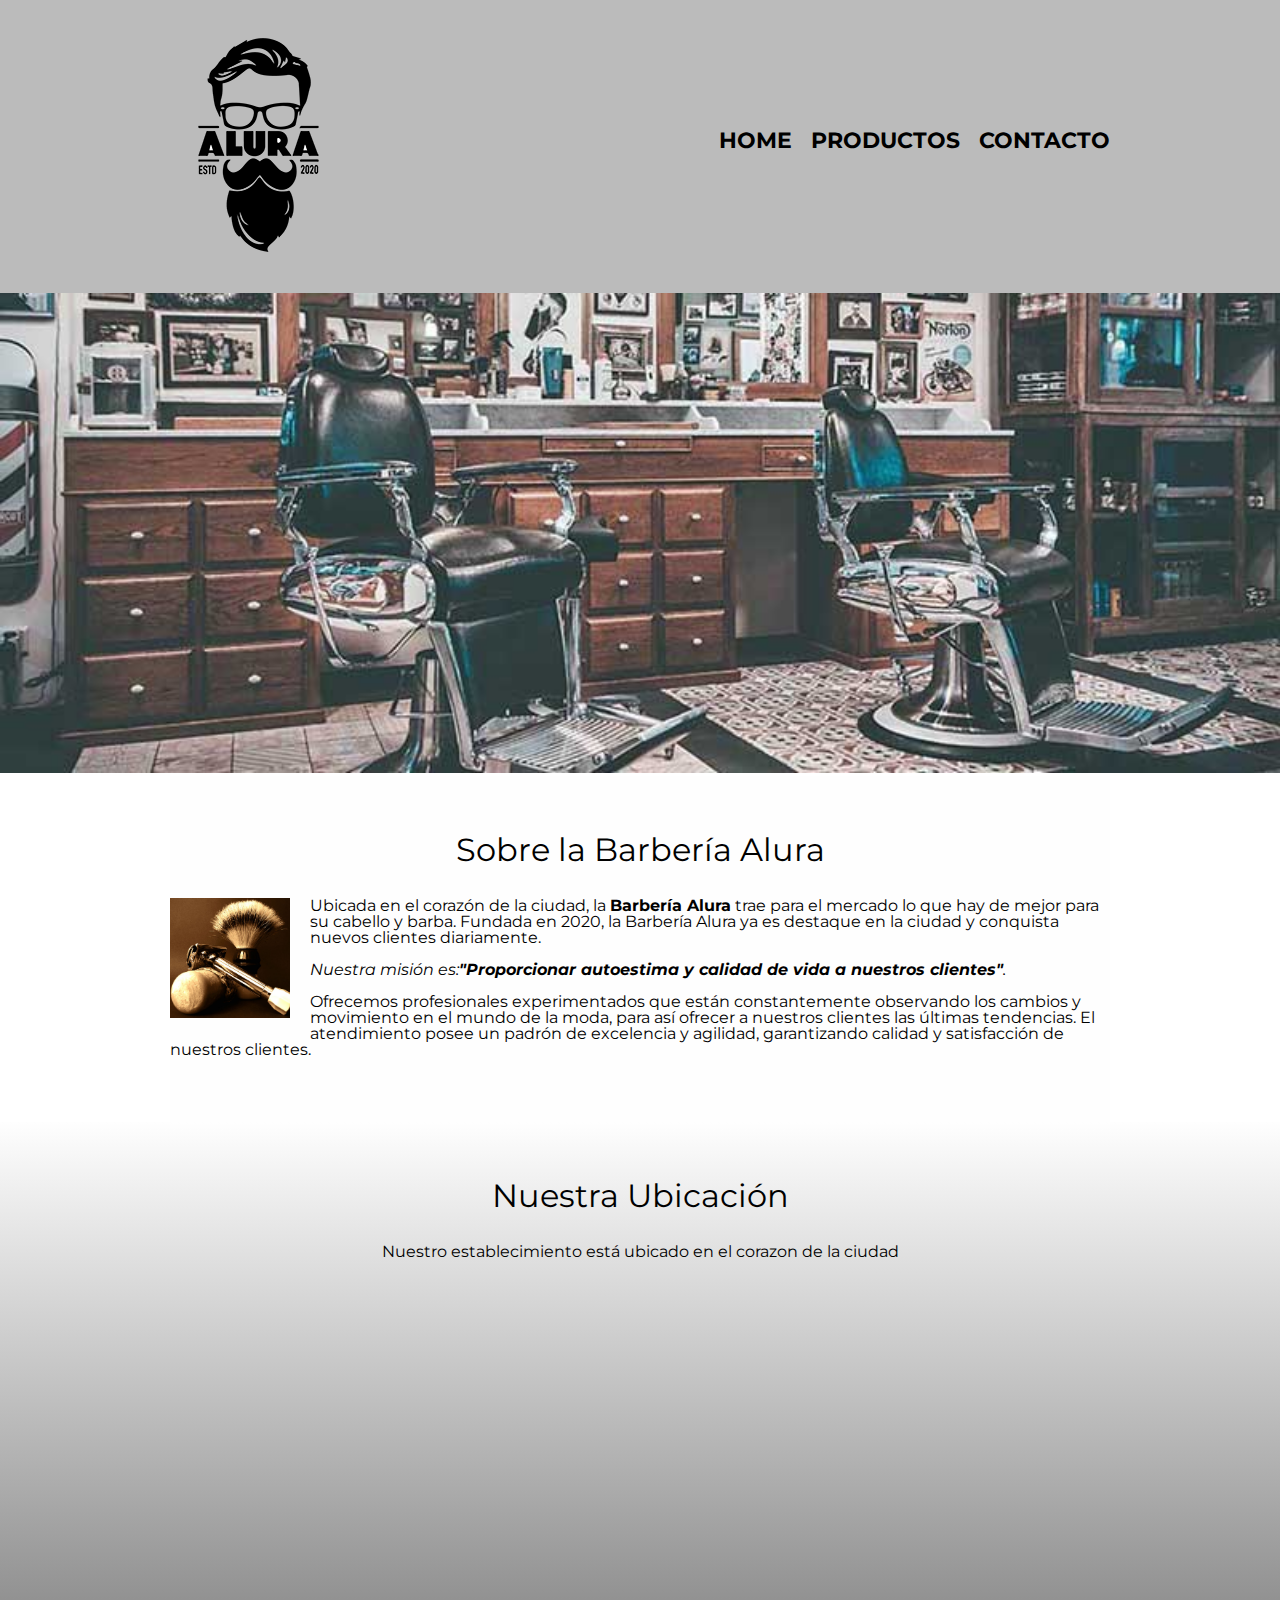
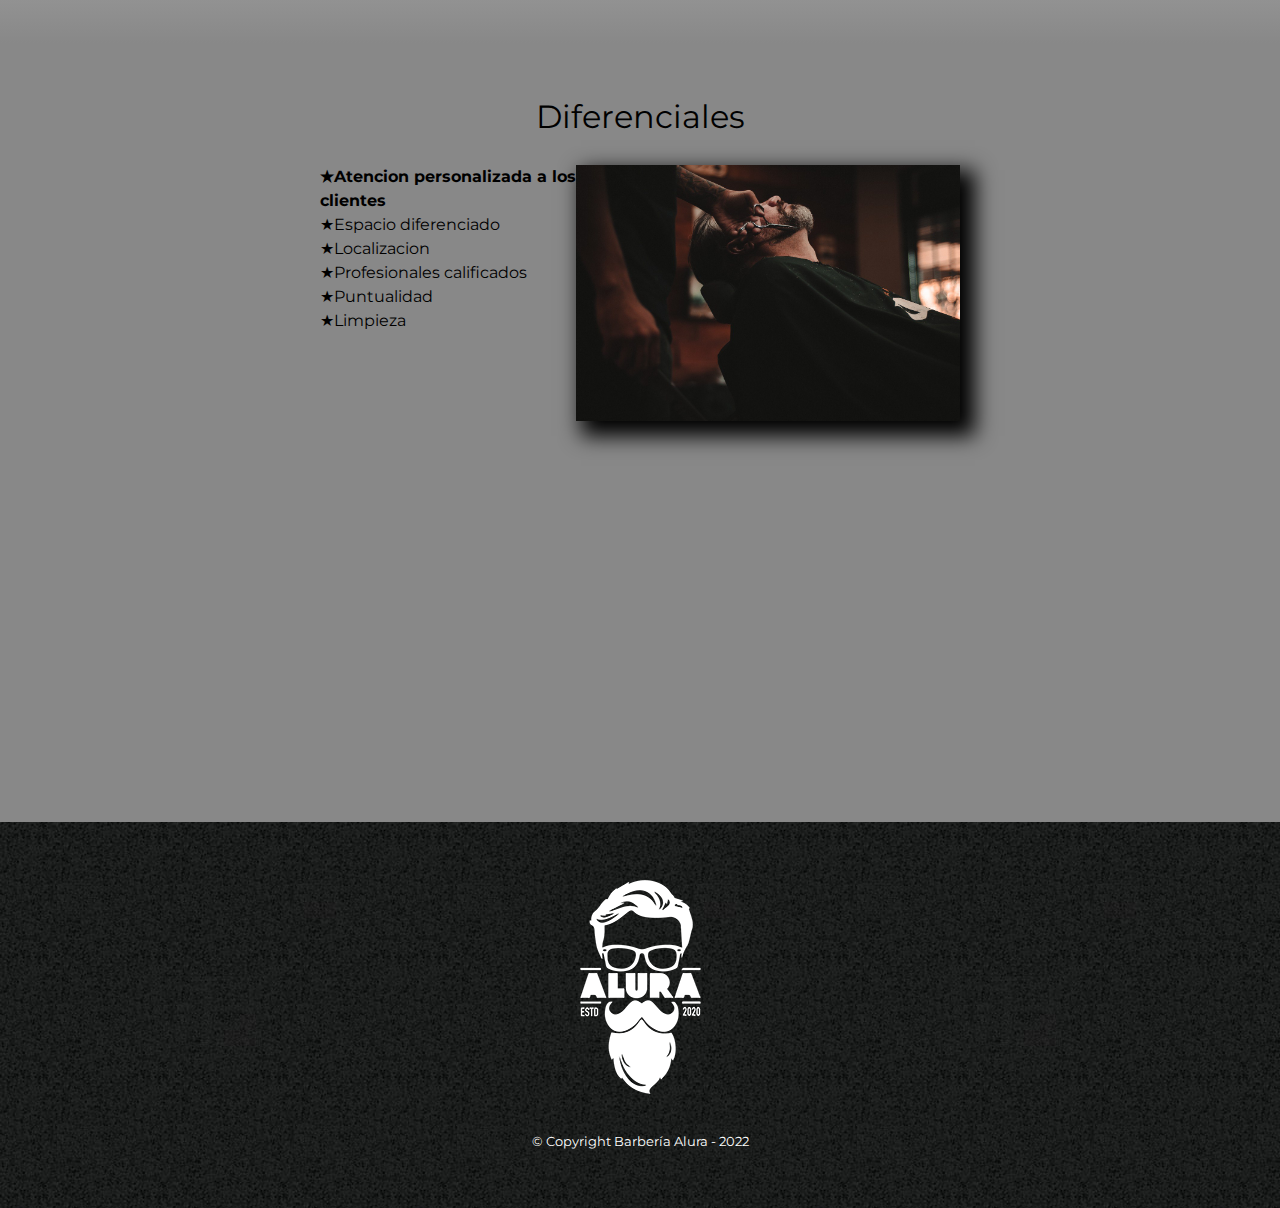
<file: index.html>
<!DOCTYPE html>

<html lang="es">

    <head>
        <meta charset="UTF-8">
        <meta name="viewport" content="width=device-width">
        <title>Barberia Alura</title>
        <link rel="stylesheet" href="reset.css">
        <link rel="stylesheet" href="style.css">
    </head>

    <body>

        <header>
            <div class="caja">
                <h1><img src="Imagenes/logo.png" alt="Logo de la barbería"></h1>
                <nav>
                    <ul>
                        <li><a href="index.html">Home</a></li>
                        <li><a href="productos.html">Productos</a></li>
                        <li><a href="contacto.html">Contacto</a></li>
                        <link rel="preconnect" href="https://fonts.googleapis.com">
                        <link rel="preconnect" href="https://fonts.gstatic.com" crossorigin>
                        <link href="https://fonts.googleapis.com/css2?family=Montserrat:wght@300&display=swap" rel="stylesheet">
                    </ul>
                </nav>
            </div>
        </header>

        <img  class="banner" src="Imagenes/banner.jpg">

        <main>
            <section class="principal">

                <h2 class="titulo-principal">Sobre la Barbería Alura</h2>
                
                <img class=utensilios src="Imagenes/utensilios.jpg" alt="utensilios">
    
                <p>Ubicada en el corazón de la ciudad, la <strong>Barbería Alura</strong>  trae para el   mercado lo que hay de mejor para su cabello y barba. Fundada en 2020, la Barbería Alura ya es destaque en la ciudad y conquista nuevos clientes diariamente. </p>
    
                <p id="mision"><em>Nuestra misión es:<strong>"Proporcionar autoestima y calidad de vida a nuestros clientes"</strong>.</em></p>
    
                <p>Ofrecemos profesionales experimentados que están constantemente observando los cambios y movimiento en el mundo de la moda, para así ofrecer a nuestros clientes las últimas tendencias. El atendimiento posee un padrón de excelencia y agilidad, garantizando calidad y satisfacción de nuestros clientes.</p>
    
            </section>
                
            <section class="mapa">
                <h3 class="titulo-principal">Nuestra Ubicación</h3>
                <p>Nuestro establecimiento está ubicado en el corazon de la ciudad</p>
                <div class="mapa-contenido">
                    <iframe src="https://www.google.com/maps/embed?pb=!1m18!1m12!1m3!1d3656.4498404748965!2d-46.63452058449032!3d-23.588194784669675!2m3!1f0!2f0!3f0!3m2!1i1024!2i768!4f13.1!3m3!1m2!1s0x94ce5a2b2ed7f3a1%3A0xab35da2f5ca62674!2sCaelum%20-%20Education%20and%20Innovation!5e0!3m2!1ses-419!2sar!4v1664122964504!5m2!1ses-419!2sar" width="100%" height="300" style="border:0;" allowfullscreen="" loading="lazy" referrerpolicy="no-referrer-when-downgrade"></iframe>
                </div>
                
            </section>
    
            <section class="diferenciales">
                <h3 class="titulo-principal">Diferenciales </h3>
                <div class="contenido-diferenciales">

                    <ul class="lista-diferenciales"> 
                        <li class="items">Atencion personalizada a los clientes</li>
                        <li class="items">Espacio diferenciado </li> 
                        <li class="items">Localizacion</li>
                        <li class="items">Profesionales calificados</li> 
                        <li class="items">Puntualidad</li>
                        <li class="items">Limpieza</li>
                    </ul><img src="Imagenes/diferenciales.jpg" class="imagen-diferenciales">
                </div>
                <div class="video">
                    <iframe width="100%" height="315" src="https://www.youtube.com/embed/wcVVXUV0YUY" title="YouTube video player" frameborder="0" allow="accelerometer; autoplay; clipboard-write; encrypted-media; gyroscope; picture-in-picture" allowfullscreen></iframe>
                </div>
            </section>
            

        </main>
        

        <footer>
            <img src="Imagenes/logo-blanco.png" alt="Logo de la barbería">
            <p class="copyright">&copy Copyright Barbería Alura - 2022</p>
        </footer>
      
    </body>



</html>
</file>
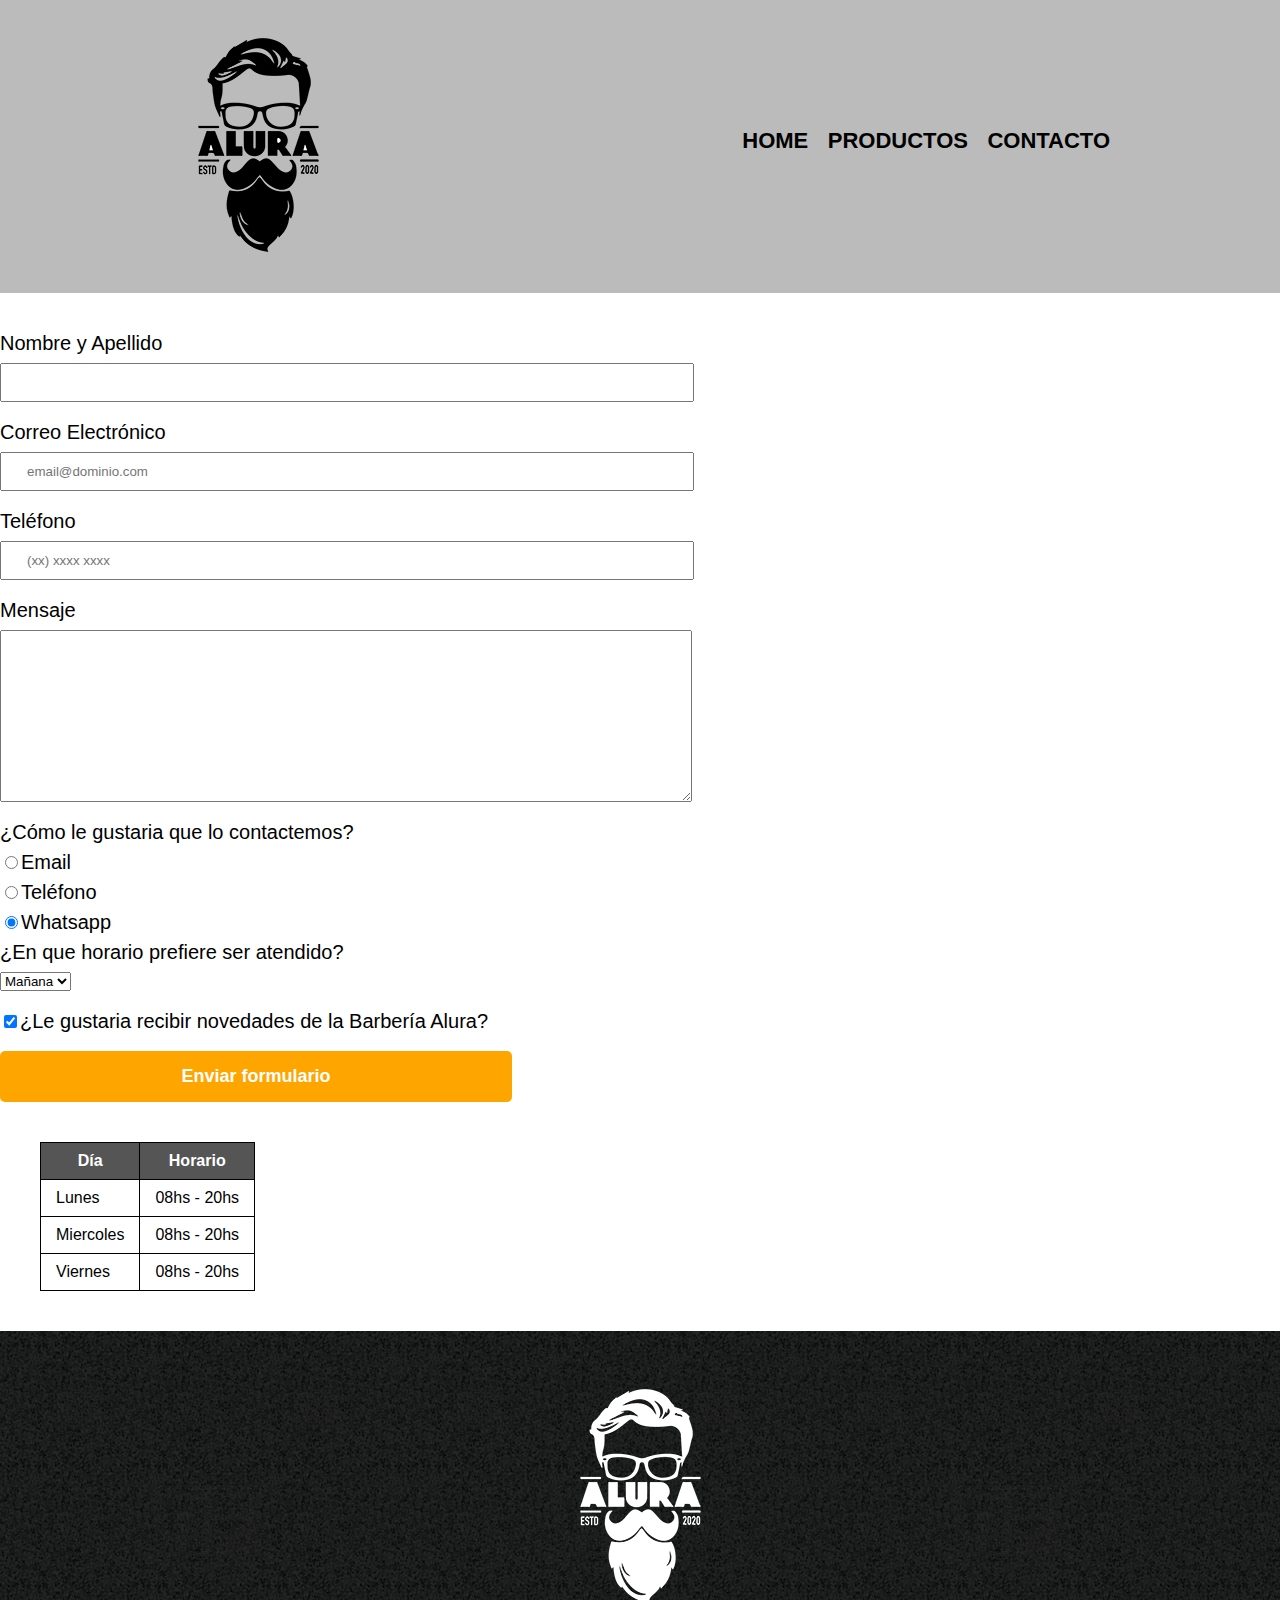
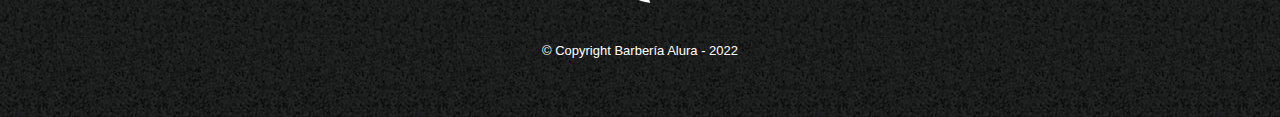
<file: contacto.html>
<!DOCTYPE html> 

<html> 

    <head>
        <meta charset="UTF-8">
        <title>Contacto - Barbería Alura</title>
        <meta name="viewport" content="width=device-width">
        <link rel="stylesheet" href="reset.css">
        <link rel="stylesheet" href="style.css">


    </head>
    <body>
        <header>
            <div class="caja">
                <h1><img src="Imagenes/logo.png" alt="Logo de la barbería"></h1>
                <nav>
                    <ul>
                        <li><a href="index.html">Home</a></li>
                        <li><a href="productos.html">Productos</a></li>
                        <li><a href="contacto.html">Contacto</a></li>
                    </ul>
                </nav>
            </div>
        </header>  

        <main>
            <form>
                <label for="nombreapellido">Nombre y Apellido</label>
                <input type="text" id="nombreapellido" class="input-padron" required>

                <label for="correoelectronico">Correo Electrónico</label>
                <input type="email" id="correoelectronico" class="input-padron" required placeholder="email@dominio.com">

                <label for="telefono">Teléfono</label>
                <input type="tel" id="telefono" class="input-padron" required placeholder="(xx) xxxx xxxx">

                <label for="mensaje">Mensaje</label>
                <textarea cols="70" rows="10" id="mensaje" class="input-padron"></textarea>

                <fieldset>
                    <legend>¿Cómo le gustaria que lo contactemos?</legend>

                    <label for="radio-email"><input type="radio" name="contacto" value="email" id="radio-email">Email</label>
                    
                    <label for="radio-telefono"><input type="radio" name="contacto" value="telefono" id="radio-telefono">Teléfono</label>
                    
                    <label for="radio-whatsapp"><input type="radio" name="contacto" value="whatsapp" id="radio-whatsapp" checked>Whatsapp</label>
                    
                </fieldset>

                <fieldset>   
                    <legend>¿En que horario prefiere ser atendido?</legend>
                    <select>
                        <option>Mañana</option>
                        <option>Tarde</option>
                        <option>Noche</option>
                    </select>
                </fieldset>

                <label class="checkbox"><input type="checkbox" checked>¿Le gustaria recibir novedades de la Barbería  Alura?</label>

                <input type="submit" value="Enviar formulario" class="enviar">
            </form>

            <table>
                <thead> 
                    <tr>
                        <th>Día</th>
                        <th>Horario</th>
                    </tr>
                </thead>
                <tbody>
                    <tr>
                        <td>Lunes</td>
                        <td>08hs - 20hs</td>
                    </tr>
                    <tr>
                        <td>Miercoles</td>
                        <td>08hs - 20hs</td>
                    </tr>
                    <tr>
                        <td>Viernes</td>
                        <td>08hs - 20hs</td>
                    </tr>
                </tbody> 
            </table>

        </main>

        <footer>
            <img src="Imagenes/logo-blanco.png" alt="Logo de la barbería">
            <p class="copyright">&copy Copyright Barbería Alura - 2022</p>
        </footer>
    </body>

</html>
</file>
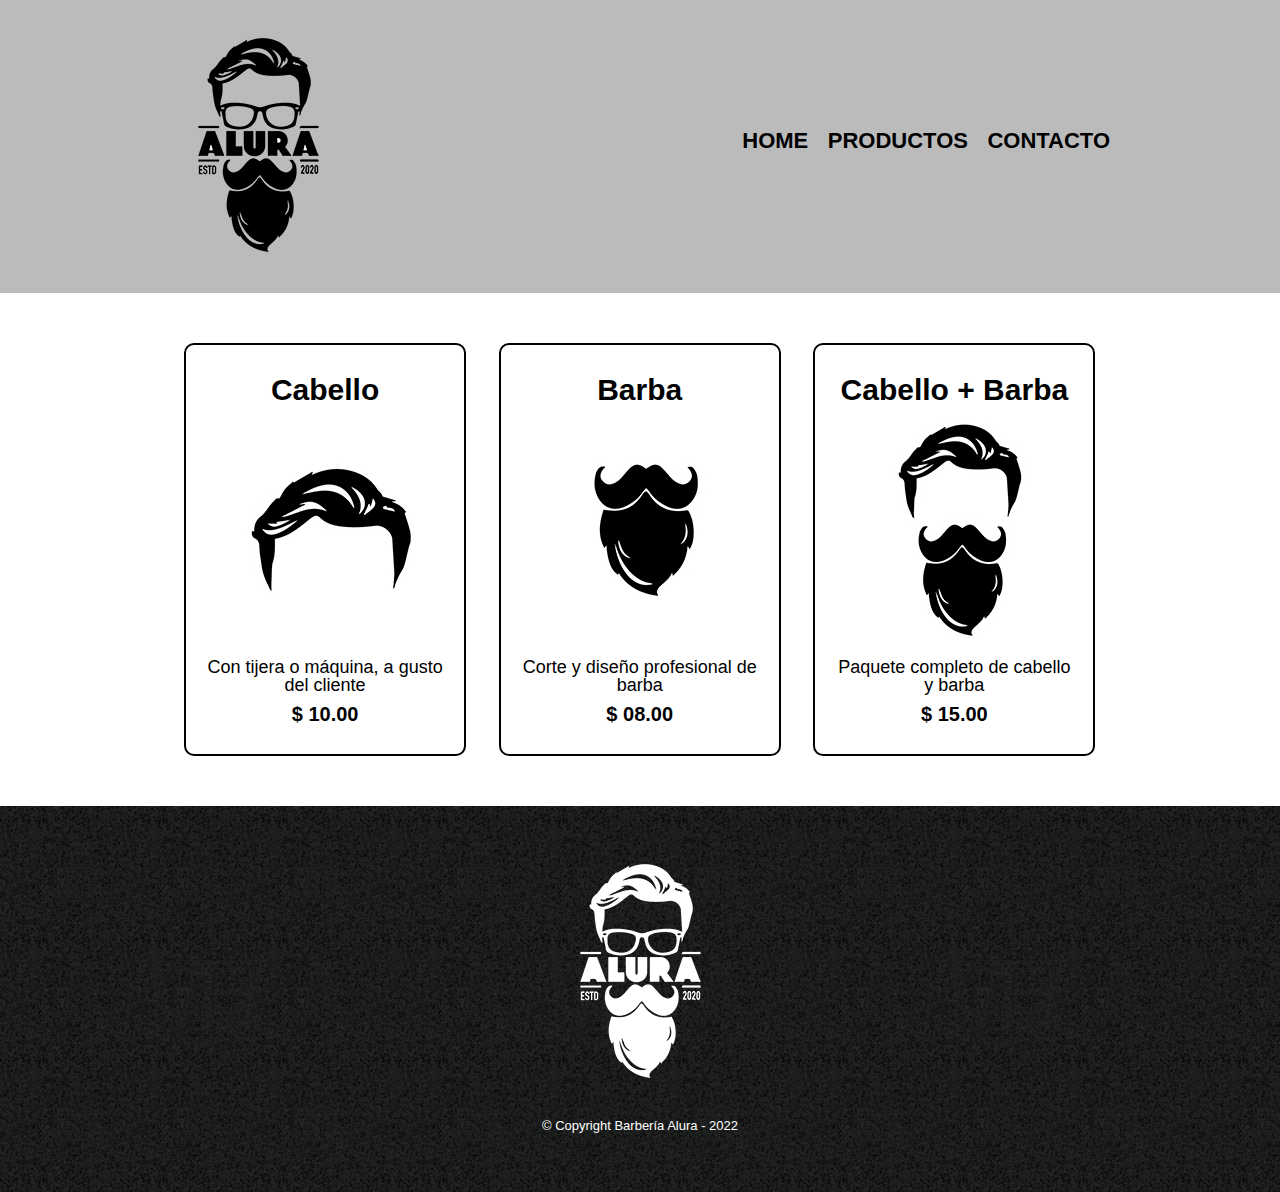
<file: productos.html>
<!DOCTYPE html> 

<html> 

    <head>
        <meta charset="UTF-8">
        <meta name="viewport" content="width=device-width">
        <title>Productos - Barbería Alura</title>
        <link rel="stylesheet" href="reset.css">
        <link rel="stylesheet" href="style.css">


    </head>
    <body>
        <header>
            <div class="caja">
                <h1><img src="Imagenes/logo.png"></h1>
                <nav>
                    <ul>
                        <li><a href="index.html">Home</a></li>
                        <li><a href="productos.html">Productos</a></li>
                        <li><a href="contacto.html">Contacto</a></li>
                    </ul>
                </nav>
            </div>
        </header>  

        <main>
            <ul class="productos">
                <li>
                    <h2>Cabello</h2>
                    <img src="Imagenes/cabello.jpg">
                    <p class="productos-descripcion">Con tijera o máquina, a gusto del cliente</p>
                    <p class="productos-precios">$ 10.00</p>
                    
                </li>
                <li>
                    <h2>Barba</h2>
                    <img src="Imagenes/barba.jpg">
                    <p class="productos-descripcion">Corte y diseño profesional de barba</p>
                    <p class="productos-precios">$ 08.00</p>
                    
                </li>
                <li>
                    <h2>Cabello + Barba</h2>
                    <img src="Imagenes/cabello+barba.jpg">
                    <p class="productos-descripcion">Paquete completo de cabello y barba</p>
                    <p class="productos-precios">$ 15.00</p>
                    
                </li>
            </ul>  
        </main>

        <footer>
            <img src="Imagenes/logo-blanco.png">
            <p class="copyright">&copy Copyright Barbería Alura - 2022</p>
        </footer>
    </body>

</html>
</file>
<file: style.css>
body{
    font-family: 'Montserrat', sans-serif;
}

header{
    background-color: #BBBBBB;
    padding: 20px 0;
}

.caja{
    width: 940px;
    position: relative;
    margin: 0 auto;
}
nav{
    position: absolute;
    top: 110px;
    right: 0px;
}
nav li{
    display: inline;
    margin: 0 0 0 15px;
}
nav a{
    text-transform: uppercase;
    color: black;
    font-weight: bold;
    font-size: 22px;
    text-decoration: none;
}

nav a:hover{
    color: #c78c19;
    text-decoration: underline;
}

.productos{
    width: 940px;
    margin: 0 auto;
    padding: 50px;
}
.productos li{
    display: inline-block;
    text-align: center;
    width: 30%;
    vertical-align: top;
    margin: 0 1.5%;
    padding: 30px 20px;
    box-sizing: border-box;
    border: 2px solid black;
    border-radius: 10px;

    /*border-color: black;
    border-width: 2px;
    border-style: solid;*/
}
.productos li:hover{
    border-color: #c78c19;
}
.productos li:active{
    border-color: #088c19;
}
.productos li:hover h2{
    font-size: 33px;
}
.productos h2{
    font-size: 30px;
    font-weight: bold;
}
.productos-descripcion{
    font-size: 18px;
}
.productos-precios{
    font-size: 20px;
    font-weight: bold;
    margin-top: 10px;
}
footer{
    text-align: center;
    background: url(Imagenes/bg.jpg);
    padding: 40px;
}
.copyright{
    color: white;
    font-size: 13px;
    margin: 20px;
}
form{
    margin: 40px 0;
}
form label, form legend{
    display: block;
    font-size: 20px;
    margin: 0 0 10px;
}
.input-padron{
    display: block;
    margin: 0 0 20px;
    padding: 10px 25px;
    width: 50%;
}
.checkbox{
    margin: 20px 0;
}
.enviar{
    width: 40%;
    padding: 15px 0;
    font-size: 18px;
    font-weight: bold;
    color: white;
    background-color: orange;
    border: none;
    border-radius: 5px;
    transition: 1s all;
    cursor: pointer;
}
.enviar:hover{
    background-color: darkorange;
    transform: scale(1.2);
}
table{
    margin: 40px 40px;
}
thead{
    background-color: #555555;
    color: white;
    font-weight: bold;
}
td, th{
    border: 1px solid black;
    padding: 10px 15px;
}

/*CSS para página principal.*/

.banner{
    width: 100%;
}

.principal{
    padding: 3em 0;
    background-color: #fefefe;
    width: 940px;
    margin: 0 auto;
}
.titulo-principal{
    text-align: center;
    font-size: 2em;
    margin: 10px 0 1em;
    clear: left;
}
.utensilios{
    width: 120px;
    float: left;
    margin: 0 20px 20px 0;
}
.principal p{
    margin: 0 0 1em;
}
.principal strong{
    font-weight: bold;
}
.principal em{
    font-style: italic;
}
.mapa{
    padding: 3em 0;
    background: linear-gradient(#fefefe, #888888)
}
.mapa p{
    margin: 0 0 2em;
    text-align: center;
}
.mapa-contenido{
    width: 940px;
    margin: 0 auto;
}
.diferenciales{
    padding: 3em 0;
    background-color: #888888;
}
.imagen-diferenciales{
    width: 60%;
    transition: 400ms;
    box-shadow: 10px 10px 20px 5px black;
}
.imagen-diferenciales:hover{
    opacity: 0.6;
}
.contenido-diferenciales{
    width: 640px;
    margin: 0 auto;
}
.lista-diferenciales{
    width: 40%;
    display: inline-block;
    vertical-align: top;
}
.items{
    line-height: 1.5;
}
.items::before{
    content: "★";
}
.items:first-child{
    font-weight: bold;
}
.video{
    width: 560px;
    margin: 1em auto;
}

@media screen and (max-width:480px){
    .caja a{
        font-size: 20px;
    }
    h1{
        text-align: center;
    }
    nav{
        position: static;
    }
    .productos, .productos li{
        display: auto;
        margin-bottom: 10px;
    }
    .caja, .principal, .mapa-contenido, .contenido-diferenciales, .video, .productos, .productos li{
        width: auto;
    }
    .lista-diferenciales, .imagen-diferenciales{
        width: 100%;
    }
    form{
        margin-left: 10px;
    }
}
</file>
